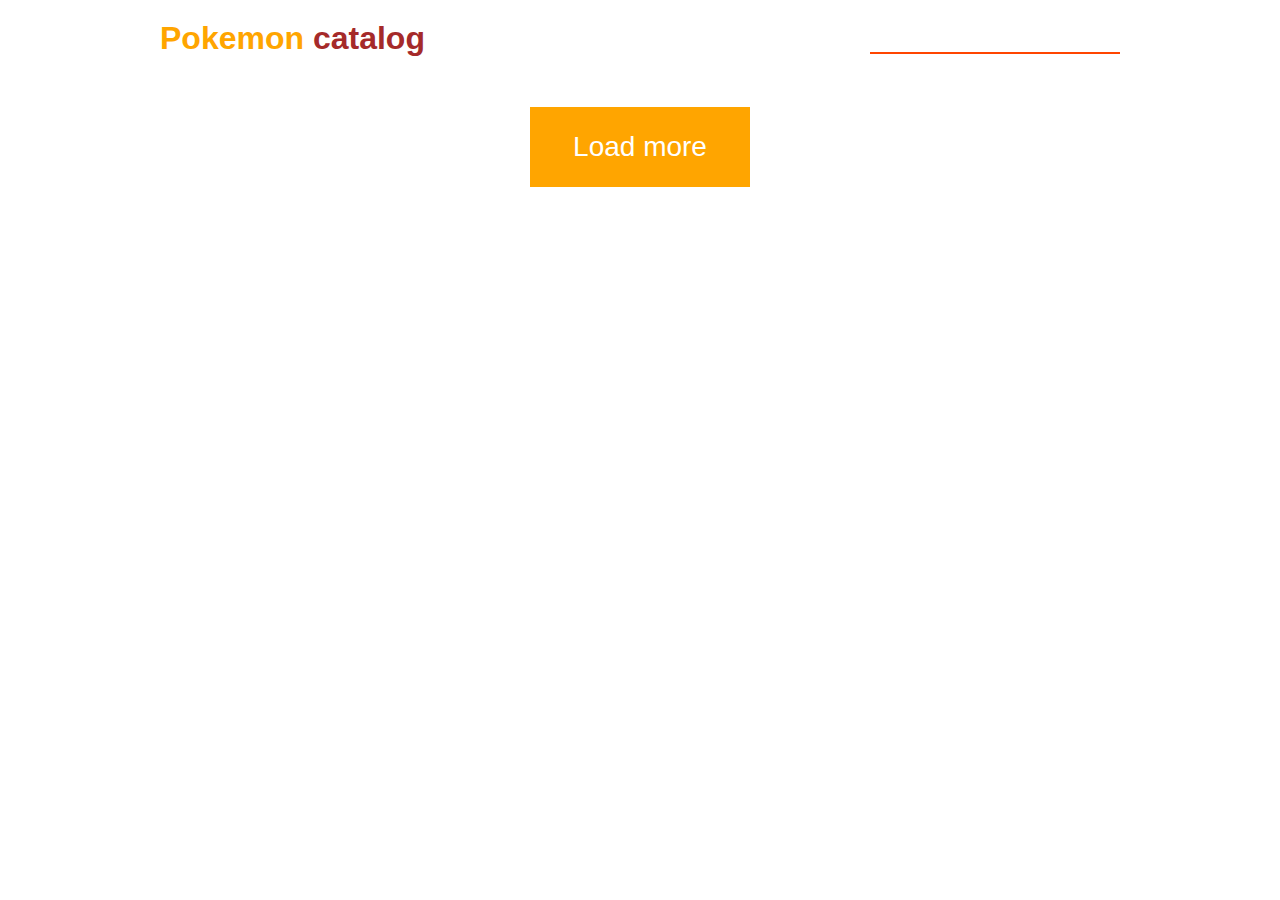
<file: Pokemon catalog/index.html>
<!DOCTYPE html>
<html lang="en">
<head>
    <meta charset="UTF-8">
    <meta name="viewport" content="width=device-width, initial-scale=1.0">
    <meta http-equiv="X-UA-Compatible" content="ie=edge">
    <title>Document</title>
    <link rel="stylesheet" href="css/catalog.css">
</head>
<body>
    <header>
        <h1>Pokemon <span>catalog</span></h1>
        <input type="text" data-search-input>
    </header>
    <main>
        <section class="catalog" data-catalog-container>
            
        </section>
        <section class="load-button" data-button-container>
            <button class="is-active" data-button-load>Load more</button>
        </section>
    </main>
    <script src="js/catalog.js"></script>
    <script>
        const catalog = new PokemonCardCatalog();
        catalog.initializeCatalog();
    </script>
</body>
</html>
</file>
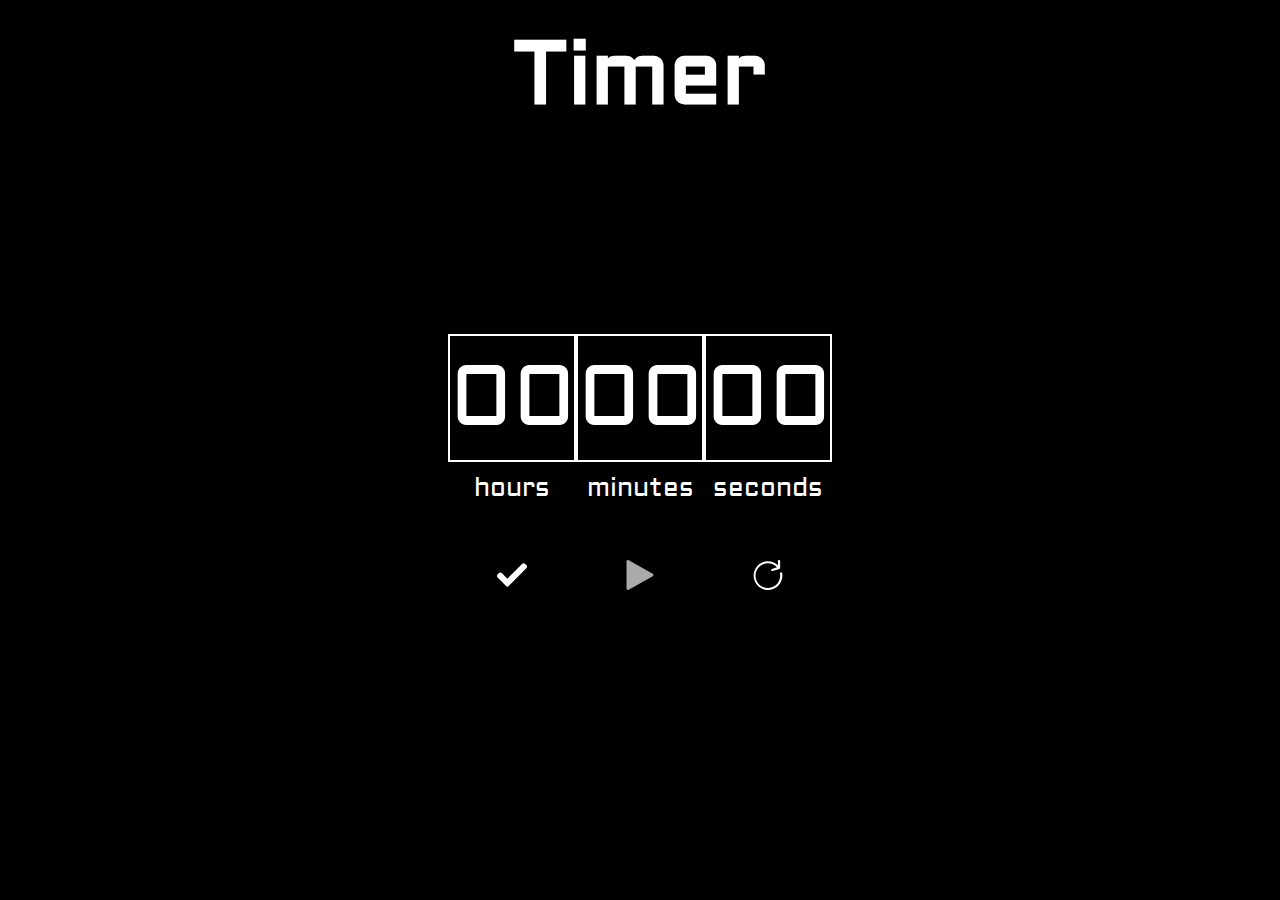
<file: Timer/index.html>
<!DOCTYPE html>
<html lang="en">
<head>
    <meta charset="UTF-8">
    <meta name="viewport" content="width=device-width, initial-scale=1.0">
    <meta http-equiv="X-UA-Compatible" content="ie=edge">
    <title>Timer</title>
    <link href="https://fonts.googleapis.com/css2?family=Aldrich&display=swap" rel="stylesheet">
    <link rel="stylesheet" href="./css/style.css">
</head>
<body>
    <h1 class="timer__header">Timer</h1>
    <section class="timer__clock">
        <div class="clock">
            <input id="hours" type="number" value="00" min="0">
            <label for="hours">hours</label>
        </div>
        <div class="clock">
            <input id="minutes" type="number" value="00" min="0" max="59">
            <label for="minutes">minutes</label>
        </div>
        <div class="clock">
            <input id="seconds" type="number" value="00" min="0" max="59">
            <label for="seconds">seconds</label>
        </div>
    </section>
    <section class="timer__buttons">
        <button class="button" data-confirm-button>
            <svg viewBox="0 -46 417.81333 417" xmlns="http://www.w3.org/2000/svg">
                <path d="m159.988281 318.582031c-3.988281 4.011719-9.429687 6.25-15.082031 6.25s-11.09375-2.238281-15.082031-6.25l-120.449219-120.46875c-12.5-12.5-12.5-32.769531 0-45.246093l15.082031-15.085938c12.503907-12.5 32.75-12.5 45.25 0l75.199219 75.203125 203.199219-203.203125c12.503906-12.5 32.769531-12.5 45.25 0l15.082031 15.085938c12.5 12.5 12.5 32.765624 0 45.246093zm0 0"/></svg>
        </button>
        <button class="button is-hidden" data-edit-button>
            <svg id="Capa_1" enable-background="new 0 0 512 512" height="512" viewBox="0 0 512 512" width="512" xmlns="http://www.w3.org/2000/svg"><g><path d="m384.721 0-323.626 323.627-61.095 188.373 188.374-61.094 323.626-323.627zm84.853 127.279-42.427 42.427-84.853-84.853 42.426-42.427zm-388.611 232.331 71.427 71.428-32.036 10.39-49.782-49.782zm14.501-27.925 225.617-225.618 31.82 31.82-225.618 225.617zm53.032 53.032 225.618-225.619 31.82 31.82-225.618 225.619zm-88.313 38.965 28.136 28.136-41.642 13.505z"/></g></svg>   
        </button>
        <button class="button" disabled data-run-button>
            <svg version="1.1" id="Capa_1" xmlns="http://www.w3.org/2000/svg" xmlns:xlink="http://www.w3.org/1999/xlink" x="0px" y="0px"
            viewBox="0 0 320.001 320.001" style="enable-background:new 0 0 320.001 320.001;" xml:space="preserve">
                <path d="M295.84,146.049l-256-144c-4.96-2.784-11.008-2.72-15.904,0.128C19.008,5.057,16,10.305,16,16.001v288
                    c0,5.696,3.008,10.944,7.936,13.824c2.496,1.44,5.28,2.176,8.064,2.176c2.688,0,5.408-0.672,7.84-2.048l256-144
                    c5.024-2.848,8.16-8.16,8.16-13.952S300.864,148.897,295.84,146.049z"/>
                <g></g><g></g><g></g><g></g><g></g><g></g><g></g><g></g><g></g><g></g><g></g><g></g><g></g><g></g><g></g>
            </svg>
        </button>
        <button class="button is-hidden" data-stop-button>
            <svg version="1.1" id="Capa_1" xmlns="http://www.w3.org/2000/svg" xmlns:xlink="http://www.w3.org/1999/xlink" x="0px" y="0px"
	            viewBox="0 0 477.867 477.867" style="enable-background:new 0 0 477.867 477.867;" xml:space="preserve">
                <g>
                    <g>
                        <path d="M187.733,0H51.2c-9.426,0-17.067,7.641-17.067,17.067V460.8c0,9.426,7.641,17.067,17.067,17.067h136.533
                            c9.426,0,17.067-7.641,17.067-17.067V17.067C204.8,7.641,197.159,0,187.733,0z M170.667,443.733h-102.4v-409.6h102.4V443.733z"/>
                    </g>
                </g>
                <g>
                    <g>
                        <path d="M426.667,0H290.133c-9.426,0-17.067,7.641-17.067,17.067V460.8c0,9.426,7.641,17.067,17.067,17.067h136.533
                            c9.426,0,17.067-7.641,17.067-17.067V17.067C443.733,7.641,436.092,0,426.667,0z M409.6,443.733H307.2v-409.6h102.4V443.733z"/>
                    </g></g><g></g><g></g><g></g><g></g><g></g><g></g><g></g><g></g><g></g><g></g><g></g><g></g><g></g><g></g><g></g>
            </svg>
        </button>
        <button class="button" data-reset-button>
            <svg version="1.1" id="Capa_1" xmlns="http://www.w3.org/2000/svg" xmlns:xlink="http://www.w3.org/1999/xlink" x="0px" y="0px"
            viewBox="0 0 458.186 458.186" style="enable-background:new 0 0 458.186 458.186;" xml:space="preserve">
            <g>
           <g>
               <path d="M445.651,201.95c-1.485-9.308-10.235-15.649-19.543-14.164c-9.308,1.485-15.649,10.235-14.164,19.543
                   c0.016,0.102,0.033,0.203,0.051,0.304c17.38,102.311-51.47,199.339-153.781,216.719c-102.311,17.38-199.339-51.47-216.719-153.781
                   S92.966,71.232,195.276,53.852c62.919-10.688,126.962,11.29,170.059,58.361l-75.605,25.19
                   c-8.944,2.976-13.781,12.638-10.806,21.582c0.001,0.002,0.002,0.005,0.003,0.007c2.976,8.944,12.638,13.781,21.582,10.806
                   c0.003-0.001,0.005-0.002,0.007-0.002l102.4-34.133c6.972-2.322,11.675-8.847,11.674-16.196v-102.4
                   C414.59,7.641,406.949,0,397.523,0s-17.067,7.641-17.067,17.067v62.344C292.564-4.185,153.545-0.702,69.949,87.19
                   s-80.114,226.911,7.779,310.508s226.911,80.114,310.508-7.779C435.905,339.799,457.179,270.152,445.651,201.95z"/>
           </g></g><g></g><g></g><g></g><g></g><g></g><g></g><g></g><g></g><g></g><g></g><g></g><g></g><g></g><g></g><g></g>
       </svg>
        </button>
    </section>
    <audio src="./audio/alarm.mp3" data-alarm-sound></audio>
    <section class="timer__stop">
        <div class="stop__icon is-hidden" data-alarm-stop>
            <svg id="Capa_1" enable-background="new 0 0 512 512" viewBox="0 0 512 512" xmlns="http://www.w3.org/2000/svg">
                <g>
                    <path d="m256 0c-141.159 0-256 114.841-256 256s114.841 256 256 256 256-114.841 256-256-114.841-256-256-256zm0 482c-124.617 0-226-101.383-226-226s101.383-226 226-226 226 101.383 226 226-101.383 226-226 226z"/>
                    <path d="m256 60c-108.075 0-196 87.925-196 196s87.925 196 196 196 196-87.925 196-196-87.925-196-196-196zm0 362c-91.533 0-166-74.467-166-166s74.467-166 166-166 166 74.467 166 166-74.467 166-166 166z"/>
                    <path d="m362.773 170.439-21.212-21.212-85.561 85.56-85.206-85.206-21.213 21.213 85.206 85.206-21.213 21.213 21.213 21.213 21.213-21.213 21.213 21.213 21.213-21.213-21.213-21.213z"/>
                    <path d="m241 120h30v30h-30z"/>
                    <path d="m241 362h30v30h-30z"/>
                    <path d="m120 241h30v30h-30z"/>
                    <path d="m362 241h30v30h-30z"/>
                </g>
            </svg>
        </div>
    </section>
    <script src="./js/timer.js"></script>
    <script>
        const timer = new Timer();
        timer.initializeTimer();
    </script>
</body>
</html>
</file>
<file: Pokemon catalog/css/catalog.css>
* {
    margin: 0;
    padding: 0;
    box-sizing: border-box;
}

html {
    font-family: Arial, Helvetica, sans-serif;
}

header {
    display: flex;
    align-items: center;
    justify-content: space-between;
    width: 75%;
    margin: 20px auto;
}

header h1 {
    color: orange
}

header h1 span {
    color: brown;
}

header input {
    width: 250px;
    height: 30px;
    padding: 5px;
    border: none;
    border-bottom:2px solid orangered;
    outline: none;
    font-size: 18px;
    color: brown;
}

.row {
    position: relative;
    display: flex;
    justify-content: center;
    width: 75%;
    /* height: 550px; */
    margin: 0 auto 25px auto;
    padding: 10px 0;
    /* background-color: red; */
}


main section:last-child {
    display: flex;
    justify-content: center;
    margin: 50px 0;
}

main .load-button button {
    display: none;
    height: 80px;
    width: 220px;
    border: 5px solid orange;
    background-color: orange;
    color: white;
    font-size: 28px;
    cursor: pointer;
    outline: none;
    transition: .3s;
}

main .load-button button:hover {
    background-color: #fff;
    color: #000;
}

main .load-button button.is-active {
    display: inline-block;
}

.loader {
    position: relative;
    display: none;
    height: 80px;
    width: 220px;
    background-color: white;
}

.loader.is-active {
    display: flex;
    justify-content: center;
    align-items: center;
}

.loader .loader-element {
    width: 30px;
    height: 30px;
    background-color: orange;
    border-radius: 50%;
    margin: 0 5px;
    animation: loader .3s linear alternate infinite both;
    transform: scale(1);
}

.loader .loader-element:nth-child(2) {
    background-color:orangered;
    animation-delay: .10s;
}

.loader .loader-element:nth-child(3) {
    animation-delay: .2s;
}

.card {
    width: 245px;
    margin: 0 20px;
}

.card h4:first-child, h5:nth-child(2) {
    display: inline-block;
    width: 50%;
}

h5:nth-child(2) {
    text-align: right;
}

@keyframes loader {
    0% {
        transform: scale(.5);
    }
    100% {
        transform: scale(1);
    }
}
</file>
<file: Timer/css/style.css>
* {
    margin: 0;
    padding: 0;
    box-sizing: border-box;
    outline: 0;
    border: 0;
}

body {

    display: flex;
    flex-direction: column;
    align-items: center;
    height: 100vh;
    background-color: #000;
    color: #fff;
    font-family: 'Aldrich', sans-serif;
}

.timer__header {
    padding: 20px;
    text-align: center;
    font-size: 88px;
    height: 15vh;
}

.timer__clock {
    display: flex;
    align-items: center;
    margin-top: auto;
}

.clock input{
    display: block;
    width: 10vw;
    height: 10vw;
    background-color: #000;
    border: 2px solid #fff;
    color: #fff;
    text-align: center;
    font-size: 86px;
    font-family: inherit;
}

.clock input.confirmed {
    border: none;
}

.clock label {
    display: block;
    margin: 10px 0;
    font-size: 26px;
    text-align: center;
}

input[type=number]::-webkit-inner-spin-button, 
input[type=number]::-webkit-outer-spin-button { 
  -webkit-appearance: none; 
  margin: 0; 
}

.timer__buttons {
    display: flex;
    align-items: center;
    justify-content: space-around;
    height: 10vh;
    width: calc(10vw * 3);
    margin-bottom: 10px;
    margin-top: 15px;
}

.button {
    display: block;
    width:50px;
    height: 30px;
    padding: 5px 10px;
    background-color: #000;
    margin: 0 10px;
    cursor: pointer;
    box-sizing: content-box;
}

.button svg {
    height: 100%;
    width: 100%;
    fill: white;
    transition: fill .2s;
}

.button:disabled {
    pointer-events: none;
}

.button:disabled svg {
    fill: #aaa;
}

.button:hover svg {
    fill: lawngreen;
}

.is-hidden {
    display: none;
}

.timer__stop {
    height: 8vh;
    margin-bottom: auto;
}

.stop__icon {
    height: 5vh;
    width: 5vh;
    margin: 0 auto;
    line-height: 5vh;
    cursor: pointer;
}

.stop__icon svg {
    width: 100%;
    height: 100%;
    fill: crimson;
    animation: shake .1s linear 0s infinite;
}

@keyframes shake {
 0% {
     transform: translateX(0);
 }

 25% {
     transform: translateX(-2px);
 }

 75% {
     transform: translateX(2px);
 }

 100% {
     transform: translateX(0);
 }
}
</file>
